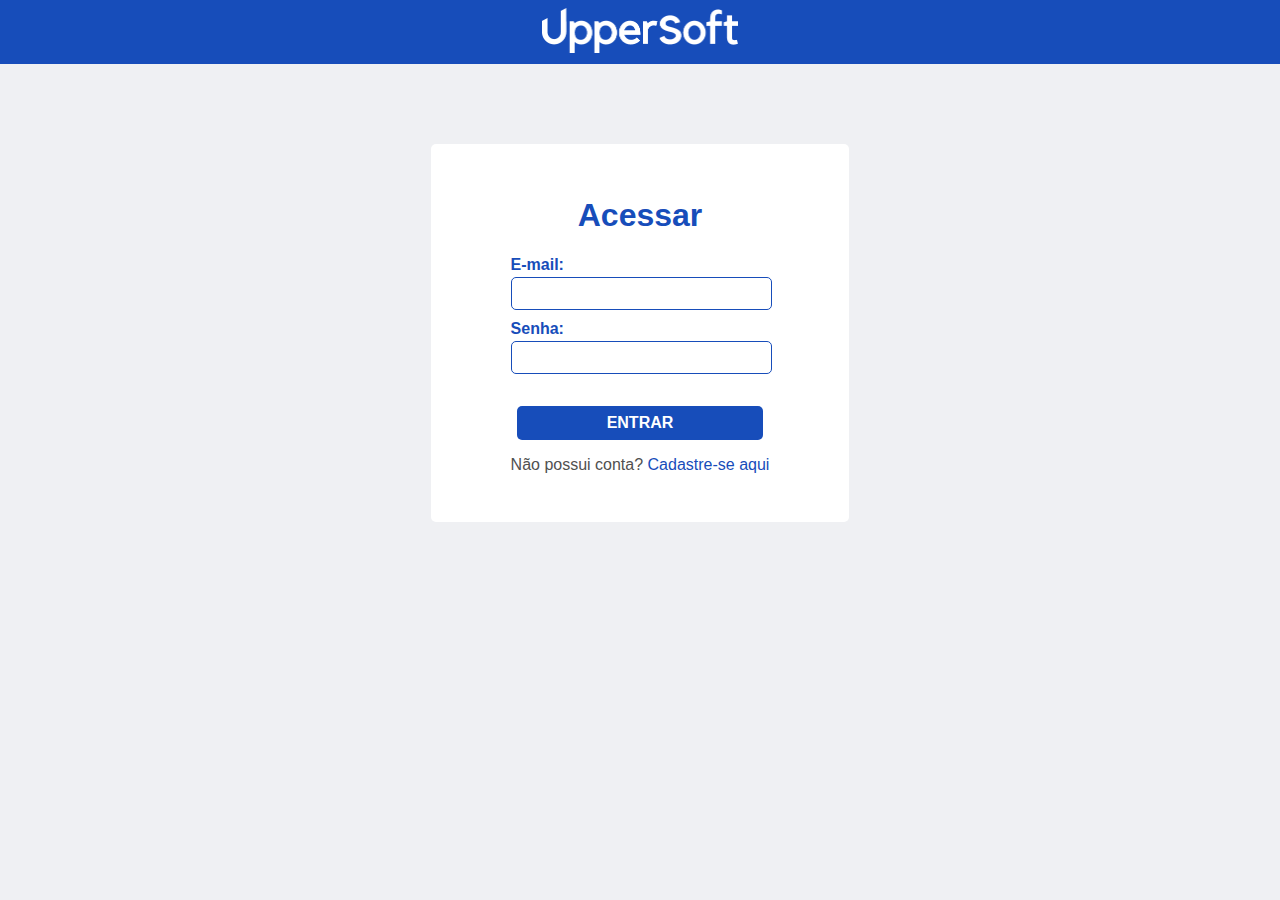
<file: index.html>
<!DOCTYPE html>
<html lang="pt-br">
<head>
    <meta charset="UTF-8">
    <meta name="viewport" content="width=device-width, initial-scale=1.0">
    <link rel="stylesheet" href="css/style.css">

    <title>Login</title>
</head>
<body>
    <header>
        <img src="assets/logo-uppersoft.png" alt="Logo" >
    </header>
    <div class="container">
        <div class="position">
            
            <div class="title">
                <h1>Acessar</h1>
            </div>

            <div class="inputs">
                
                <div>
                    <label for="email">E-mail:</label>
                    <input type="email" name="email" id="email" />
                </div>

                <div>
                    <label for="senha">Senha:</label>
                    <input type="password" name="senha" id="senha" />
                </div>
            </div>

            <div class="buttons">
                <a class="btnPrimary" href="lista-usuarios.html">ENTRAR</a>

                <span>Não possui conta? <a href="cadastro.html">Cadastre-se aqui</a></span>
            </div>

        </div>
    </div>
</body>
</html>
</file>
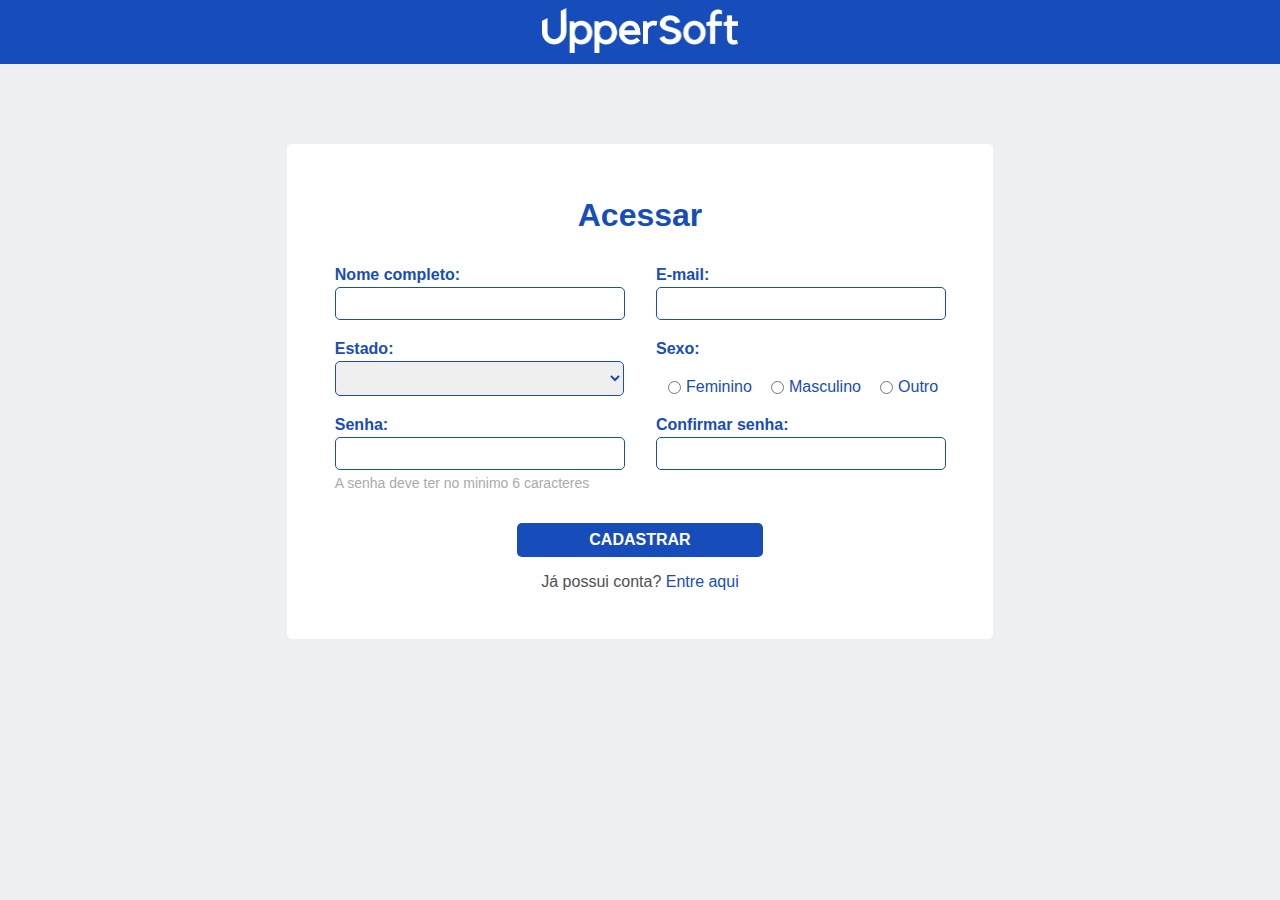
<file: cadastro.html>
<!DOCTYPE html>
<html lang="pt-br">
<head>
    <meta charset="UTF-8">
    <meta name="viewport" content="width=device-width, initial-scale=1.0">
    <link rel="stylesheet" href="css/style.css">

    <title>Cadastro</title>
</head>
<body>
    <header>
        <img src="assets/logo-uppersoft.png" alt="Logo" >
    </header>
    <div class="container">
        <div class="position divCadastro">
            
            <div class="title">
                <h1>Acessar</h1>
            </div>

            <div class="inputs">

                <div class="line">
                    <div class="inputLeft">
                        <label for="nome">Nome completo:</label>
                        <input type="text" name="nome" id="nome" />
                    </div>
    
                    <div class="inputRight">
                        <label for="email">E-mail:</label>
                        <input type="email" name="email" id="email" />
                    </div>

                </div>

                <div class="line">
                    <div class="inputLeft">
                        <label for="estado">Estado:</label>
    
                        <select class="inp">
                            <option value="" disabled selected></option>
                            <option value="Solteiro (a)">Solteiro (a)</option>
                            <option value="Casado (a)">Casado (a)</option>
                            <option value="Viuvo (a)">Viuvo (a)</option>
                            <option value="União Estável">União Estável</option>
                            <option value="Prefiro não declarar">Prefiro não declarar</option>
                        </select>
                    </div>
    
                    <div class="inputRight">
                        <label for="sexo">Sexo:</label>

                        <div class="lineRadios">
                            <div class="options">
                                <input type="radio" name="sexo" id="feminino" />
                                <label for="feminino">Feminino</label>
                            </div>

                            <div class="options">
                                <input type="radio" name="sexo" id="masculino" />
                                <label for="masculino">Masculino</label>
                            </div>

                            <div class="options">
                                <input type="radio" name="sexo" id="outro" />
                                <label for="outro">Outro</label>
                            </div>
                        </div>
                    </div>

                </div>

                <div class="line">
                    <div class="inputLeft">
                        <label for="senha">Senha:</label>
                        <input type="password" name="senha" id="senha" />
                        <span class="passInfo">A senha deve ter no minimo 6 caracteres</span>
                    </div>
    
                    <div class="inputRight">
                        <label for="confSenha">Confirmar senha:</label>
                        <input type="password" name="confSenha" id="confSenha" />
                    </div>

                </div>

            </div>

            <div class="buttons">
                <a class="btnPrimary" href="index.html">CADASTRAR</a>

                <span>Já possui conta? <a href="index.html">Entre aqui</a></span>
            </div>

        </div>
    </div>
</body>
</html>
</file>
<file: css/style.css>
@font-face {
    font-family: HelveticaNeue;
    src: url('/assets/Helvetica-Neue-Font/Helvetica_Neue/Helvetica_Neue_Medium_Extended.otf');
}

* {
    font-family: "HelveticaNeue-Light", "Helvetica Neue Light", "Helvetica Neue", Helvetica;
}

html, body {
    background-color: #eff0f3;
    /* width: 100%; height: 100%; */
}

body {
    height: max-content;
    margin: 0; 
    padding: 4rem 0 0 0;
    /* display: grid;
    grid-template-rows: 1fr 3fr; */
    
}

header {
    background-color: #174DBA;
    position: fixed;
    top: 0;
    left: 0;
    width: 100%;
    height: 4rem;
    text-align: center;
    /* display: flex; */
    /* align-items: center; */
}

header img {
    max-height: 70%;
    margin-top: .5rem;

    /* align-self: center; */
}

.container {
    width: 95%;
    max-width: 1240px;
    margin: auto;
    /* text-align: center; */
    /* height: 100%; */
}

.position {
    max-width: fit-content;
    margin: 5rem auto;
    background-color: #fff;
    padding: 2rem 5rem;
    border-radius: 5px;
}

.title h1 {
    text-align: center;
    color: #174DBA;
    font-size: 32px;
}

.inputs div{
    width: 100%;
    margin-top: 10px;
}

.inputs div label {
    color: #174DBA;
    font-size: 16px;
    font-weight: bold;
}

input, .inp {
    width: 97%;
    border: 1px solid #174DBA;
    border-radius: 5px;
    padding: .5rem 0 .5rem .5rem;
    margin-top: .2rem;
}

.inp{
    width: 100%;
}

.buttons {
    width: 100%;
    display: flex;
    flex-direction: column;
    margin: 1rem auto;
}
    .buttons span {
        text-align: center;
        color: #505050;
    }

    .buttons span a {
        color: #174DBA;
        text-decoration: none;
    }

.btnPrimary {
    /* width: 100%; */
    width: 230px;
    background-color: #174DBA;
    padding: .5rem;
    margin: 1rem auto;
    border-radius: 5px;
    text-align: center;
    color: #fff;
    text-decoration: none;
    font-weight: bold;
    font-size: 16px;
}

.listUsers {
    /* display: flex;
    flex-wrap: wrap;
    justify-content: space-between; */
    display: grid;
    grid-template-columns: 1fr 1fr 1fr;
    grid-template-rows: 1fr 1fr;
    gap: 40px;
}

.divTitle {
    margin: 3rem auto 2rem;
}

    .divTitle h1{
        color: #174DBA;
        font-size: 44px;
        font-weight: bold;
    }

.user {
    background-color: #fff;
    /* width: 30%; */
    border-radius: 5px;
    text-align: center;
    /* margin-bottom: 4rem; */

}

    .user .divFuncoes {
        text-align: right;
    }

        .user .divFuncoes img {
            height: 1.7rem;
            margin: 15px 15px 0 0;
        }
    
    .user .foto {
        border-radius: 50%;
    }

    .user .divInfo {
        margin: 1rem auto 3rem;
        display: flex;
        flex-direction: column;
    }

    .user .divInfo .nome {
        color: #174DBA;
        font-size: 32px;
        font-weight: bold;
    }

    .user .divInfo .email {
        margin-top: .5rem;
        color: #505050;
        font-size: 16px;
    }

.divCadastro {
    padding: 2rem 3rem;
}

.line {
    display: flex;
}
    .line .inputLeft {
        margin-right: 1rem;
    }
    .line .inputRight {
        margin-left: 1rem;
    }

.lineRadios {
    display: flex;
}
    .lineRadios label {
        font-weight: normal !important;
    }

    .lineRadios input{
        width: fit-content;
        margin: auto 5px;
    }

    .options {
        display: flex;
        max-width: fit-content !important;
        margin: auto;
    }

select {
    color: #174DBA;
}

.passInfo {
    color: #aaaaaa;
    font-size: 14px;
    display: block;
    margin-top: 0.3rem;
}

.pag {
    width: 100%;
    margin: 3rem 0 5rem;
    text-align: right;
}

    .pag span {
        font-size: 16px;
        color: #505050;
        font-weight: normal;
    }

.loading {
    /* height: 100vh; width: 100vw;
    position: absolute;
    top: 0; left: 0;
    background-color: #174DBA;
    overflow: hidden; */

    width: 100%;
    height: 200px;
    display: flex;
}

.loading > div {
    width: 50px;
    height: 50px;
    margin: auto;
    border-radius: 50%;
    border: 10px solid #fff;  
    border-top-color: #174DBA;
    animation: loader 2s infinite;
}

@keyframes loader {
    to{
        transform: rotate(360deg);
    }
}

@media (max-width: 1200px){
    .listUsers {
        grid-template-columns: 1fr 1fr;
        grid-template-rows: 1fr 1fr 1fr;
    }
}

@media screen and (max-width: 768px) {
    .listUsers {
        width: 90%;
        margin: auto;
        grid-template-columns: 1fr;
        grid-template-rows: unset;
    }

    .position {
        margin: 2rem auto;
        ;
    }

    .line{
        flex-direction: column;
    }

    .inputLeft, .inputRight{
        margin-top: 1rem !important;
        margin-right: unset !important;
        margin-left: unset !important;
    }

    input, .inp {
        margin-top: .5rem;
    }

    .lineRadios > input {
        margin: unset;
    }
}


@media screen and (max-width: 576px) {
    .position {
        margin: 2rem auto;
        padding: 1rem 2rem;
    }
    .btnPrimary{
        width: 90%;
    }

    .lineRadios {
        flex-direction: column;
        padding-left: 2rem;
    }

    .options{
        margin: unset;
    }
    
}
</file>
